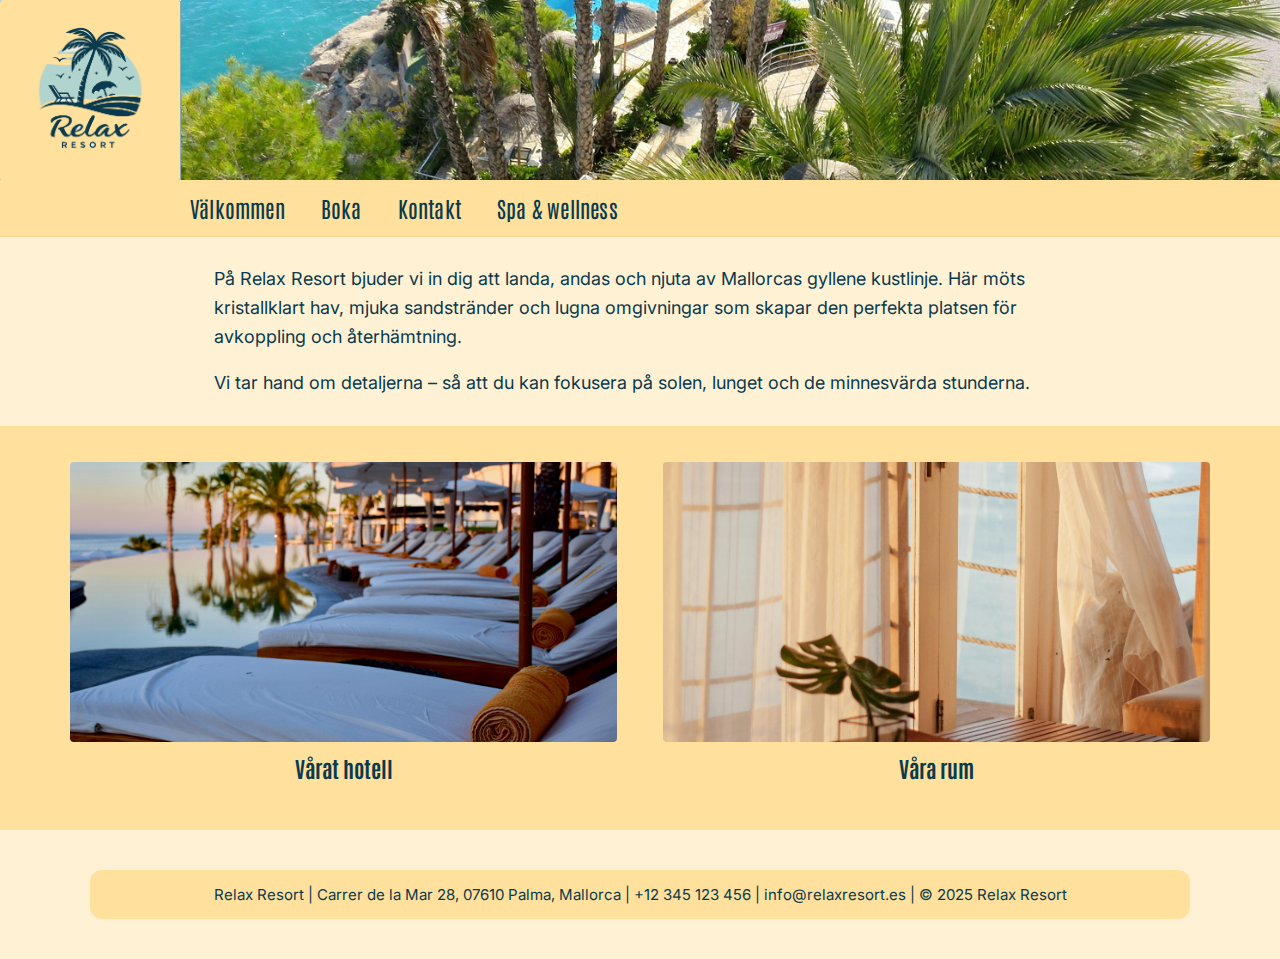
<file: index.html>
<!DOCTYPE html>
<html lang="sv">
<head>
  <meta charset="utf-8" />
  <meta name="viewport" content="width=device-width,initial-scale=1" />
  <title>Relax Resort – Välkommen</title>

  <!-- Typsnitt -->
  <link href="https://fonts.googleapis.com/css2?family=Antonio:wght@400;700&family=Inter:wght@300;400;600&display=swap" rel="stylesheet">

  <link rel="stylesheet" href="style.css">
</head>
<body>

  <!-- TOPP: logo (vänster-gul box) + headerbild (höger) -->
  <div class="top-container">
    <div class="logo-box">
      <!-- kontrollera att filnamnet exakt matchar i gallery: relax.resort-icon.png -->
      <img src="gallery/relaxresort-icon.png" alt="Relax Resort logotyp" class="logo-img">
    </div>

    <div class="hero-box">
      <img src="gallery/header.jpg" alt="Toppbild palmer" class="hero-img">
    </div>
  </div>

  <!-- NAV: ligger direkt under top-container, vänsterjusterad -->
  <nav class="nav-bar" aria-label="Huvudnavigering">
    <div class="nav-inner">
      <a href="index.html">Välkommen</a>
      <a href="boka.html">Boka</a>
      <a href="#">Kontakt</a>
      <a href="#">Spa & wellness</a>
    </div>
  </nav>

  <!-- INTRO: max-bredd, centrerad -->
  <main class="intro">
    <p>På Relax Resort bjuder vi in dig att landa, andas och njuta av Mallorcas gyllene kustlinje. Här möts kristallklart hav, mjuka sandstränder och lugna omgivningar som skapar den perfekta platsen för avkoppling och återhämtning.</p>
    <p>Vi tar hand om detaljerna – så att du kan fokusera på solen, lunget och de minnesvärda stunderna.</p>
  </main>

  <!-- BILDSektion: gul bakgrund, två kolumner -->
  <section class="image-section">
    <div class="image-inner">
      <article class="card">
        <img src="gallery/hotel.jpg" alt="Vårt hotell" class="info-img">
        <h3>Vårat hotell</h3>
      </article>

      <article class="card">
        <img src="gallery/room.jpg" alt="Våra rum" class="info-img">
        <h3>Våra rum</h3>
      </article>
    </div>
  </section>

  <!-- FOOTER: gul rektangel, inre text-box -->
  <footer class="site-footer">
    <div class="footer-inner">
      Relax Resort | Carrer de la Mar 28, 07610 Palma, Mallorca | +12 345 123 456 | info@relaxresort.es | © 2025 Relax Resort
    </div>
  </footer>

</body>
</html>
</file>
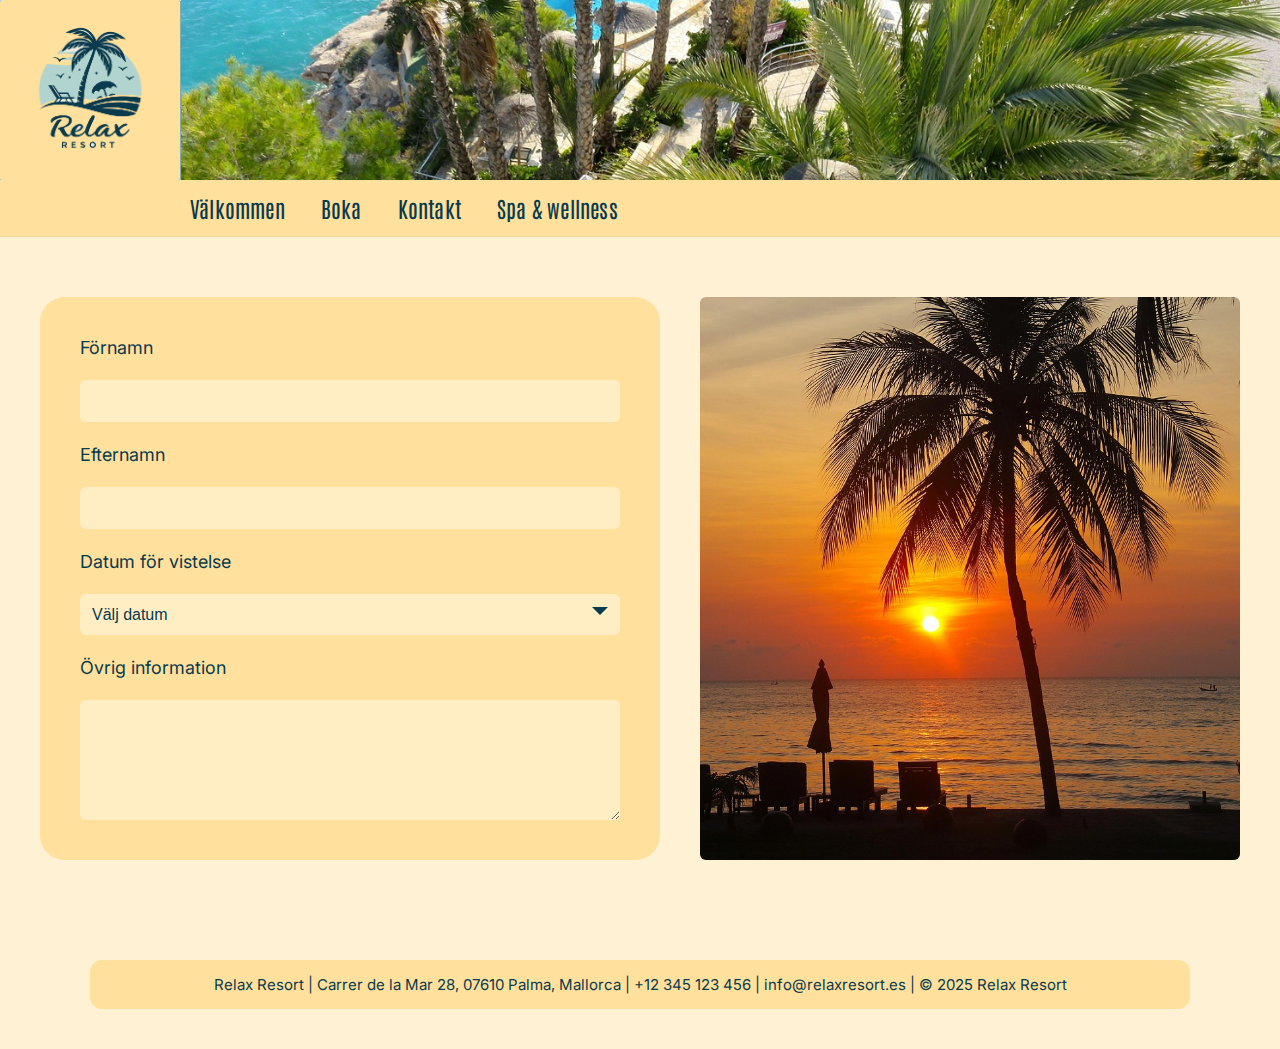
<file: boka.html>
<!DOCTYPE html>
<html lang="sv">
<head>
  <meta charset="UTF-8">
  <meta name="viewport" content="width=device-width, initial-scale=1.0">
  <title>Boka – Relax Resort</title>
  <link href="https://fonts.googleapis.com/css2?family=Antonio:wght@400;700&family=Inter:wght@300;400;600&display=swap" rel="stylesheet">
  <link rel="stylesheet" href="style.css">
</head>

<body>

  <!-- TOP -->
  <div class="top-container">
    <div class="logo-box">
      <img src="gallery/relaxresort-icon.png" class="logo-img" alt="logo">
    </div>

    <div class="hero-box">
      <img src="gallery/header.jpg" class="hero-img" alt="header">
    </div>
  </div>

  <!-- NAV -->
  <nav class="nav-bar">
    <div class="nav-inner">
      <a href="index.html">Välkommen</a>
      <a href="boka.html">Boka</a>
      <a href="#">Kontakt</a>
      <a href="#">Spa & wellness</a>
    </div>
  </nav>

  <!-- BOKA-LAYOUT -->
  <section class="book-wrapper">
    <div class="book-box">

      <label>Förnamn</label>
      <input type="text">

      <label>Efternamn</label>
      <input type="text">

      <label>Datum för vistelse</label>
      <select class="dropdown-real">
        <option value="">Välj datum</option>
        <option>1-7 juli</option>
        <option>8-14 juli</option>
        <option>15-21 juli</option>
        <option>22-28 juli</option>
        </select>

      <label>Övrig information</label>
      <textarea></textarea>

    </div>

    <!-- BILD HÖGER -->
    <img src="gallery/sunset.jpg" class="sunset-img" alt="solnedgång">

  </section>

  <!-- FOOTER -->
  <footer class="site-footer">
    <div class="footer-inner">
      Relax Resort | Carrer de la Mar 28, 07610 Palma, Mallorca |
      +12 345 123 456 | info@relaxresort.es | © 2025 Relax Resort
    </div>
  </footer>

</body>
</html>
</file>
<file: style.css>
/* ---------- GLOBALT ---------- */
:root{
  --bg-page: #FFF1D4;     /* sidbakgrund */
  --accent: #FFE09C;      /* gul platta för sektioner */
  --brand: #093A4E;       /* mörk blågrön (text/links) */
  --body-font: "Inter", sans-serif;
  --display-font: "Antonio", sans-serif;
}

* { box-sizing: border-box; }

html,body{
  height:100%;
  margin:0;
  padding:0;
  background: var(--bg-page);
  font-family: var(--body-font);
  color: var(--brand);
}

/* ---------- TOPP: logo-box + hero ---------- */
.top-container{
  display:flex;
  align-items:stretch;
  width:100%;
}

/* logobox - fast bredd (så nav och innehåll linjeras med den) */
.logo-box{
  background: var(--accent);
  min-width:180px;       /* justera vid behov */
  display:flex;
  align-items:center;
  justify-content:center;
  height: 180px;  /* samma visuella höjd som i din referens */
  padding:0;
  margin: 0;
}

/* logotypen */
.logo-img{
  height:180px;
  width:auto;
  display:block;
  margin:0;
  padding:0;
}

/* hero-bilden tar resterande plats */
.hero-box{
  flex:1 1 auto;
}
.hero-img{
  display:block;
  width:100%;
  height:180px;    /* samma visuella höjd som i din referens */
  object-fit:cover;
  margin: 0;
  padding: 0;
}

/* ---------- NAV ---------- */
/* nav-baren ligger direkt under top-container och använder samma accentfärg */
.nav-bar{
  background: var(--accent);
  padding:14px 0;
  border-bottom: 1px solid rgba(0,0,0,0.04);
}

/* nav-inner styr vänsterjustering - vi lämnar en margin-left lika med logo-box min-width för att aligna med logon */
.nav-inner{
  max-width:1200px;
  margin: 0;
  padding-left: 190px; /* = logo-box min-width (170) + lite spacing (20) */
  display:flex;
  gap:36px;
  align-items:center;
}

/* nav-länkar */
.nav-inner a{
  font-family: var(--display-font);
  color: var(--brand);
  text-decoration:none;
  font-size:22px;
  letter-spacing:0.2px;
}

/* ---------- INTRO ---------- */
.intro{
  max-width:900px;
  margin:28px auto;
  padding:0 24px;
  font-size:18px;
  line-height:1.6;
  color:var(--brand);
}

/* ---------- BILDSEKTION ---------- */
.image-section{
  background: var(--accent);
  padding: 36px 0 26px;
}

.image-inner{
  max-width:1200px;
  margin:0 auto;
  display:flex;
  justify-content:space-between;
  gap:40px;
  padding:0 30px;
}

/* varje kort */
.card {
  text-align:center;
  width:48%;
}

/* bilderna */
.info-img{
  width:100%;
  max-width:580px;
  height:280px;
  object-fit:cover;
  display:block;
  border-radius:4px;
  display:block;
  box-shadow: 0 0 0 8px rgba(255,224,156,0.0); /* inget synligt, plats för justering */
  margin:0 auto;
}

/* rubrik under bild */
.card h3{
  margin-top:12px;
  font-family: var(--display-font);
  color: var(--brand);
  font-size:22px;
}

/* ---------- FOOTER ---------- */
.site-footer{
  background: none;
  padding:40px 0;
}

.footer-inner{
  max-width:1100px;
  margin:0 auto;
  padding:15px 30px;
  background: var(--accent);
  font-family: var(--body-font);
  color: var(--brand);
  font-size:15px;
  text-align:center;
  border-radius:12px;
}

/* ---------- RESPONSIV: enkel fallback ---------- */
@media (max-width: 920px){
  .nav-inner { padding-left: 20px; }
  .image-inner { flex-direction:column; align-items:center; }
  .card { width:100%; }
  .info-img { height:220px; max-width:880px; }
  .logo-box { min-width:120px; padding:12px; }
}

/* ---------- BOKA-SIDA ---------- */
.book-wrapper{
  max-width: 1300px;
  margin: 40px auto;
  display: flex;
  gap: 40px;
  background: var(--bg-page);
  padding: 20px 40px;
}

.book-box{
  background: var(--accent);
  padding: 40px;
  border-radius: 25px;
  width: 55%;
  display: flex;
  flex-direction: column;
  gap: 22px;
}

.book-box label{
  font-family: var(--body-font);
  font-size: 18px;
  color: var(--brand);
}

.book-box input,
.book-box textarea{
  width: 100%;
  padding: 12px;
  border: none;
  background: #FFEEC4;
  font-size: 16px;
  border-radius: 6px;
}

.book-box textarea{
  height: 120px;
}

/* Dropdown imitator */
.dropdown-wrapper{
  position: relative;
}

.dropdown-input{
  width: 100%;
  padding: 12px;
  background: #FFEEC4;
  border: none;
  border-radius: 6px;
}

.dropdown-arrow{
  position: absolute;
  right: 12px;
  top: 50%;
  transform: translateY(-50%);
  color: var(--brand);
  font-size: 22px;
}

.sunset-img{
  width: 45%;
  object-fit: cover;
  border-radius: 6px;
}
.dropdown-real{
  width: 100%;
  padding: 12px;
  border-radius: 6px;
  border: none;
  background: #FFEEC4;
  font-size: 16px;
  color: var(--brand);
  appearance: none;
  background-image: url("data:image/svg+xml;utf8,<svg xmlns='http://www.w3.org/2000/svg' width='20' height='20' fill='%23093A4E'><polygon points='0,0 20,0 10,10'/></svg>");
  background-repeat: no-repeat;
  background-position: right 12px center;
  background-size:16px;
}

/* Hover-effekter */
.nav-inner a:hover{
  color: #0b4f68;
  text-decoration: underline;
}

/* Input & fields */
.book-box input:hover,
.book-box textarea:hover,
.dropdown-real:hover{
  background: #ffefc8;
  cursor: pointer;
}

/* Fokus-effekt när man klickar */
.book-box input:focus,
.book-box textarea:focus,
.dropdown-real:focus{
  outline: 2px solid #0b4f68;
  background: #fff8e1;
}
</file>
